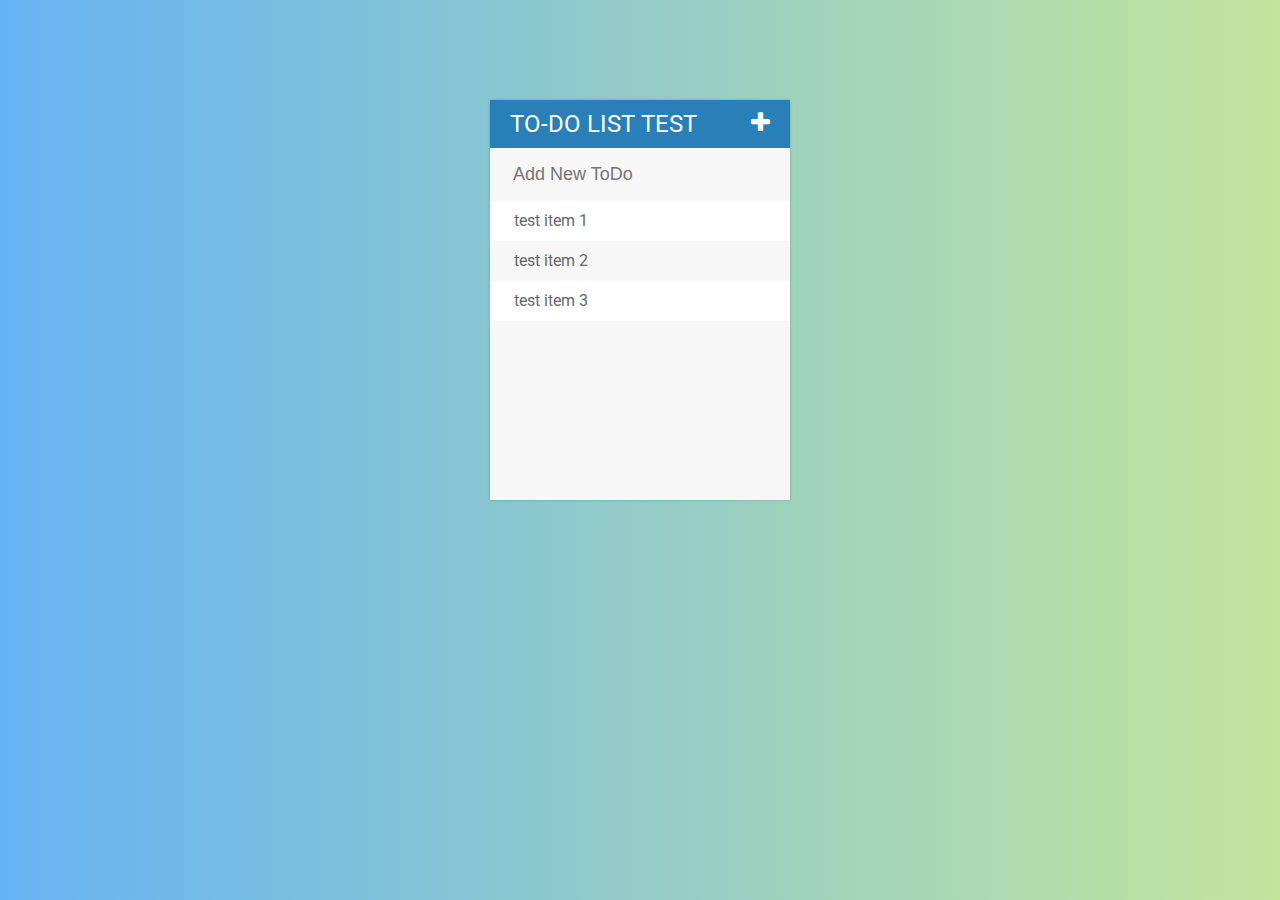
<file: JSTutorial/todo/index.html>
<!-- ******************************************
*  Author : Author   
*  Created On : Fri Aug 04 2017
*  File : index.html
******************************************* -->

<!DOCTYPE html>
<html lang="en">

  <head>
    <meta charset="UTF-8">
    <meta name="author" content="Author">
    <title>To-Do List</title>
    <link rel="stylesheet" type="text/css" href="assets/css/todos.css">
    <link rel="stylesheet" type="text/css" href="https://cdnjs.cloudflare.com/ajax/libs/font-awesome/4.7.0/css/font-awesome.min.css">
    <link href="https://fonts.googleapis.com/css?family=Roboto:400,500,700" rel="stylesheet">
    <script type="text/javascript" src="assets/js/lib/jquery-3.2.1.min.js"></script>
  </head>

  <body>
    <div class="container">
      <h1>To-Do List Test <i class="fa fa-plus"></i></h1>
      <input type="text" placeholder="Add New ToDo">
      <ul>
        <li><span><i class="fa fa-trash"></i></span>  test item 1</li>
        <li><span><i class="fa fa-trash"></i></span>  test item 2</li>
        <li><span><i class="fa fa-trash"></i></span>  test item 3</li>
      </ul>
    </div>


    <script type="text/javascript" src="assets/js/todos.js"></script>
</body>

</html>
</file>
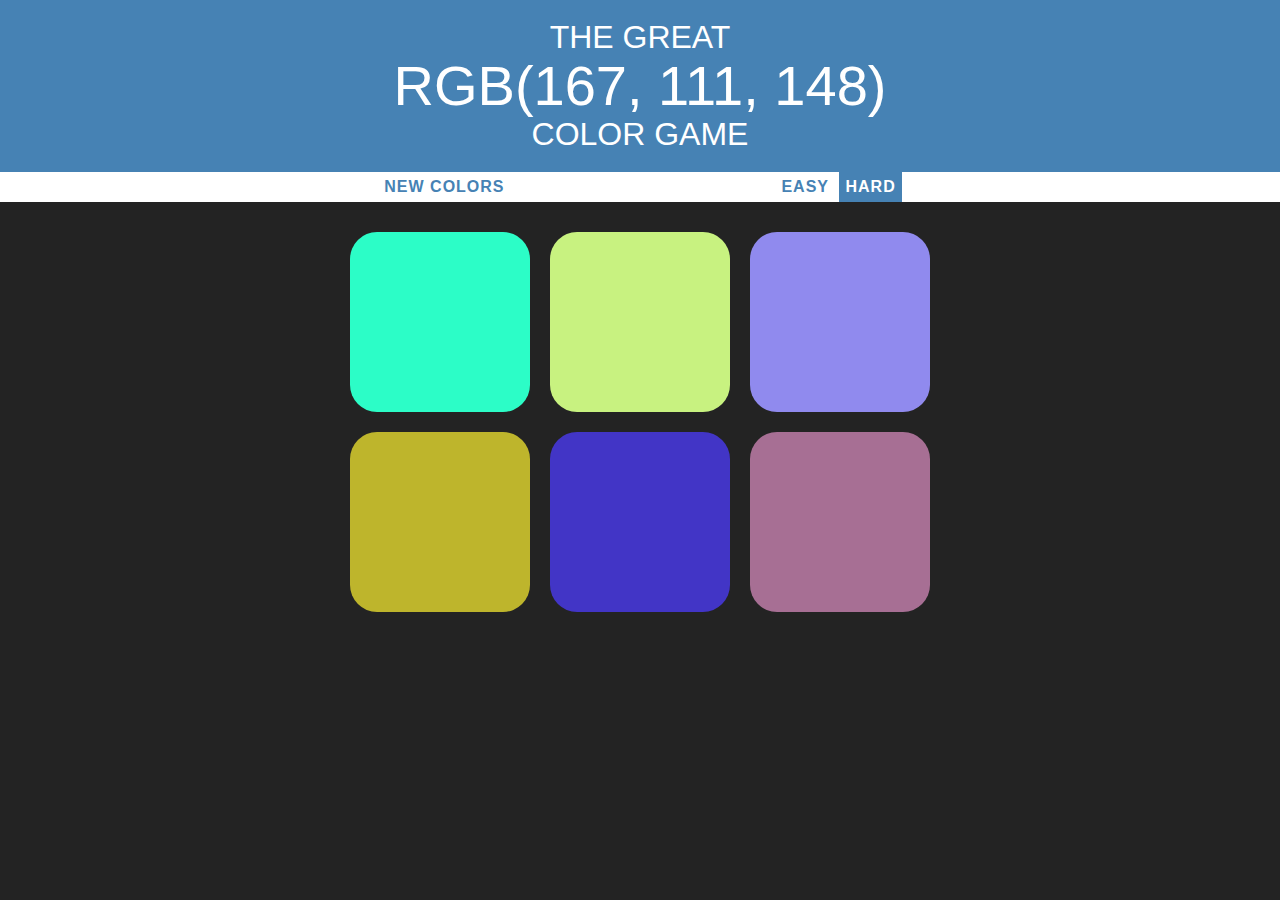
<file: JSTutorial/colorGame/colorGame.html>
<!-- ******************************************
*  Author : Author   
*  Created On : Mon Jul 31 2017
*  File : colorGame.html
******************************************* -->

<!DOCTYPE html>
<html lang="en">

<head>
    <meta charset="UTF-8">
    <meta name="author" content="Author">
    <title>Color Game</title></title>
    <link rel="stylesheet" type="text/css" href="colorGame.css"
    <link href="https://fonts.googleapis.com/css?family=Roboto:400,500" rel="stylesheet">
</head>

<body>
  <h1>The Great 
    <br />
    <span id="colorDisplay">RGB</span> 
    <br />
    Color Game
  </h1>
  
  <div id="stripe">
    <button id="reset">New Colors</button>
    <span id="message"></span>
    <button class="mode">Easy</button>
    <button class="selected mode" id="hard">Hard</button>
  </div>

  <div id="container">
    <div class="square"></div>
    <div class="square"></div>
    <div class="square"></div>
    <div class="square"></div>
    <div class="square"></div>
    <div class="square"></div>
  </div>

  <script type="text/javascript" src="colorGame.js"></script>
</body>

</html>
</file>
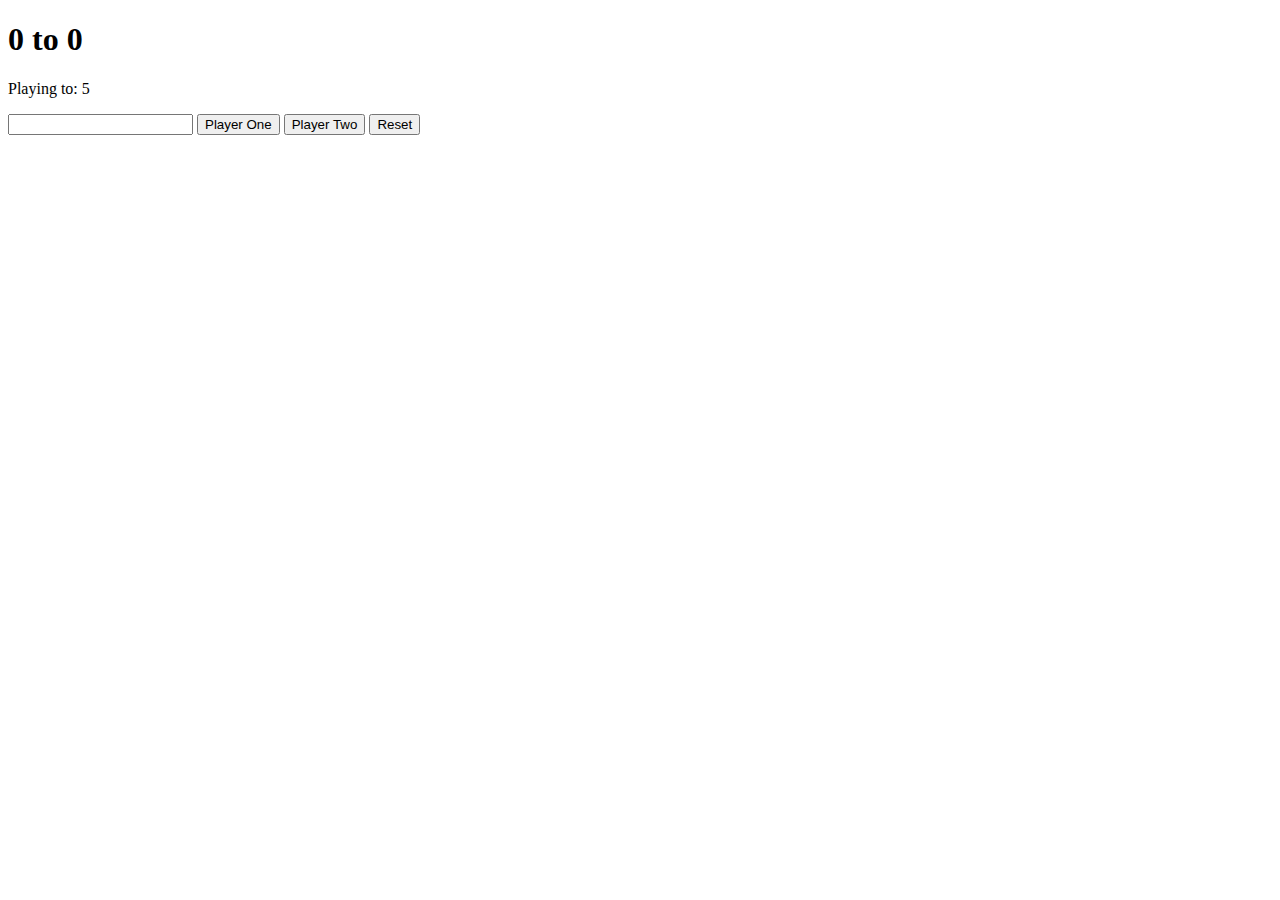
<file: JSTutorial/Intro/scorekeeper.html>
<!-- ******************************************
*  Author : Author   
*  Created On : Thu Jul 27 2017
*  File : scorekeeper.html
******************************************* -->

<!DOCTYPE html>
<html lang="en">

<head>
    <meta charset="UTF-8">
    <meta name="author" content="Author">
    <title>Scorekeeper</title>
    <link rel="stylesheet" type="text/css"href="scorekeeper.css">
</head>

<body>
    <h1><span id="p1Disp">0</span> to <span id="p2Disp">0</span></h1>

    <p>Playing to: <span id="playTo">5</span></p>
    <input type="number" /> 
    <button id="p1">Player One</button>
    <button id="p2">Player Two</button>
    <button id="r1">Reset</button>

    <script type="text/javascript" src="scorekeeper.js"></script>
</body>

</html>
</file>
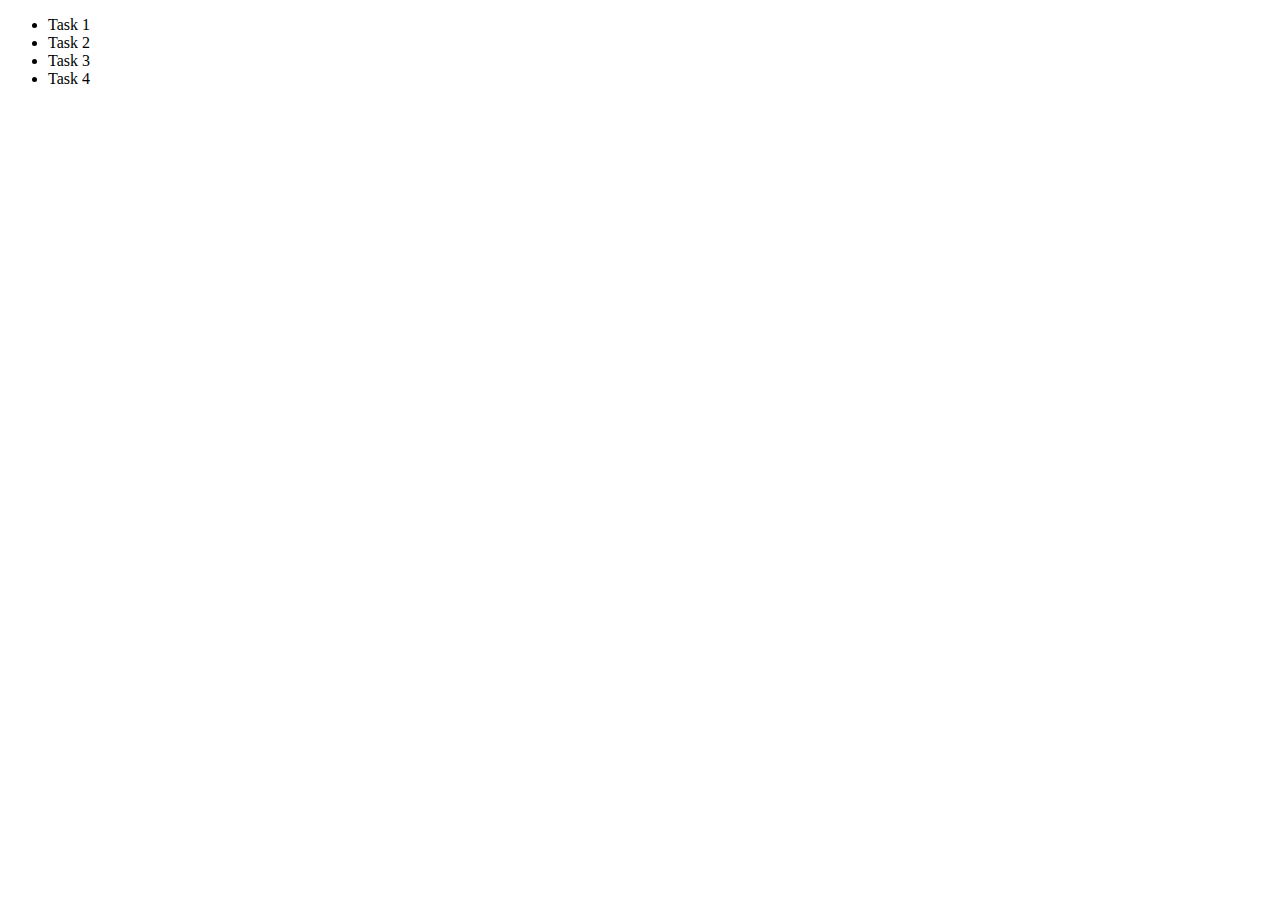
<file: JSTutorial/Intro/todo.html>
<!-- ******************************************
*  Author : Author   
*  Created On : Fri Jul 28 2017
*  File : todo.html
******************************************* -->

<!DOCTYPE html>
<html lang="en">

<head>
    <meta charset="UTF-8">
    <meta name="author" content="Author">
    <title>ToDo</title>
    <link rel="stylesheet" type="text/css" href="todo.css">
</head>

<body>
    <ul>
        <li>Task 1</li>
        <li>Task 2</li>
        <li>Task 3</li>
        <li>Task 4</li>
    </ul>

<script type="text/javascript" src="todo.js"></script>
</body>

</html>
</file>
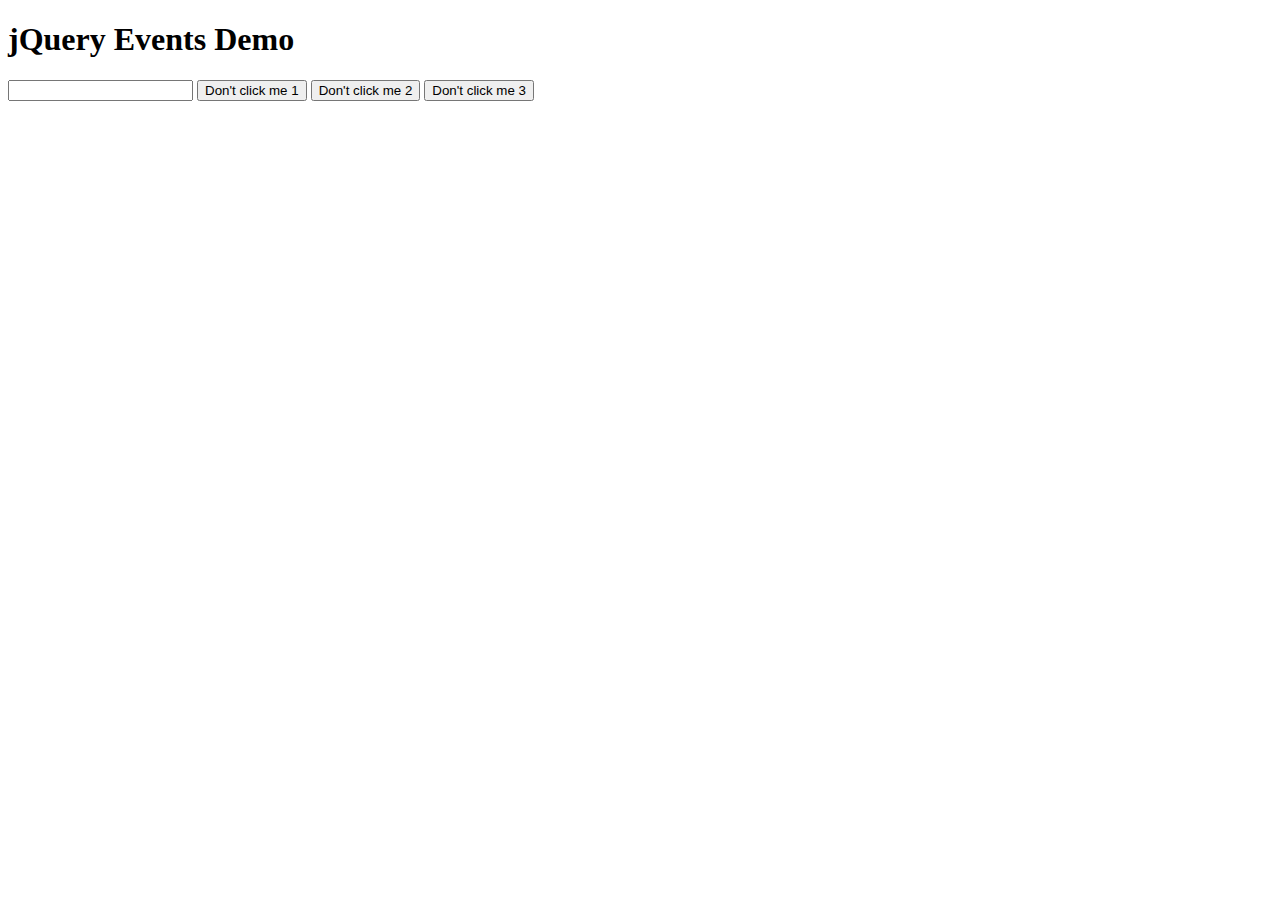
<file: JSTutorial/jQuery/events.html>
<!-- ******************************************
*  Author : Author   
*  Created On : Thu Aug 03 2017
*  File : methods.html
******************************************* -->

<!DOCTYPE html>
<html lang="en">

<head>
    <meta charset="UTF-8">
    <meta name="author" content="Author">
    <title>jQuery Events</title>
    <script
      src="http://code.jquery.com/jquery-2.2.4.min.js"
      integrity="sha256-BbhdlvQf/xTY9gja0Dq3HiwQF8LaCRTXxZKRutelT44="
      crossorigin="anonymous">
    </script>
    
</head>

<body>
  <h1>jQuery Events Demo</h1>
  <input type="text">
  <button>Don't click me 1</button>
  <button>Don't click me 2</button>
  <button>Don't click me 3</button>

</body>

</html>
</file>
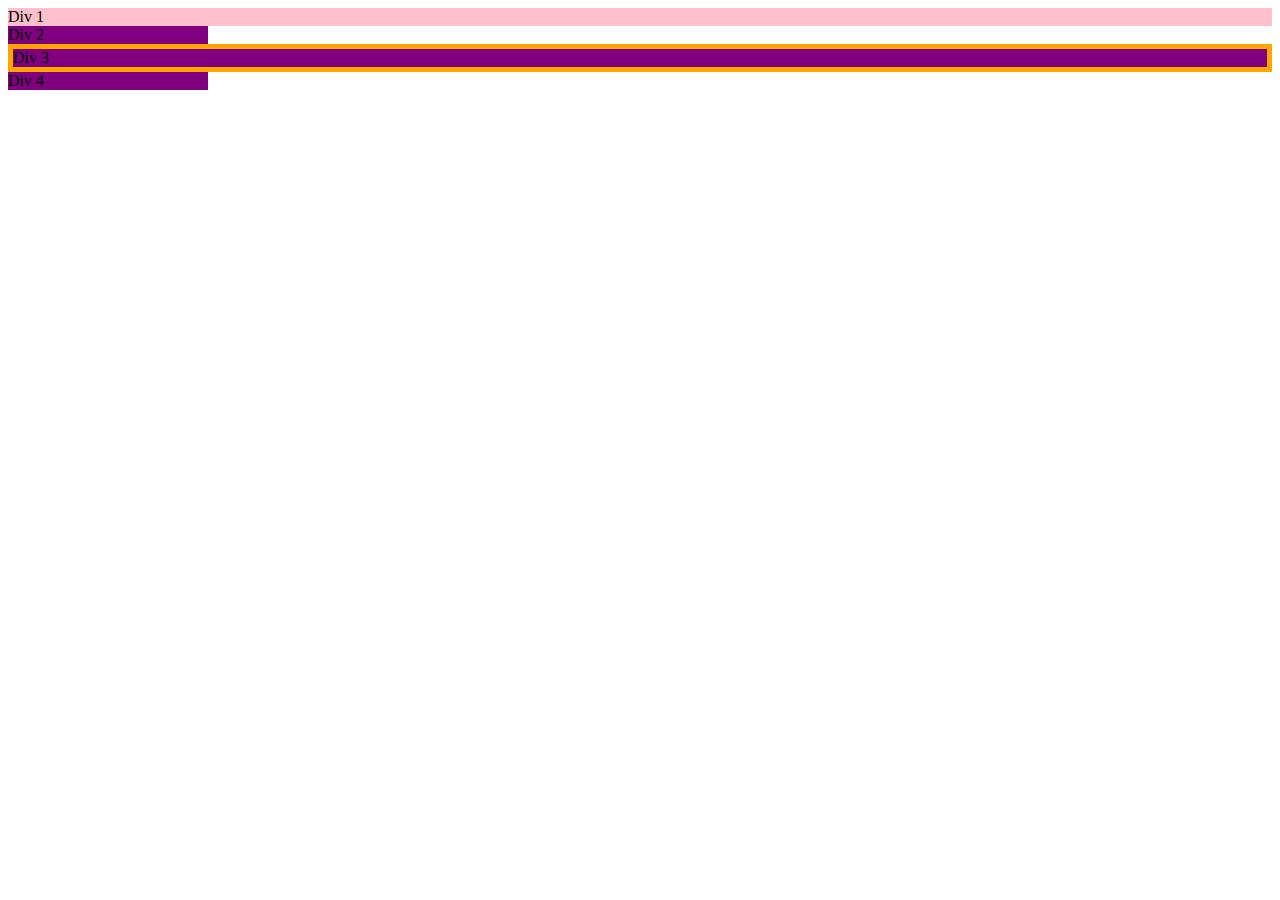
<file: JSTutorial/jQuery/exercise.html>
<!-- ******************************************
*  Author : Author   
*  Created On : Thu Aug 03 2017
*  File : exercise.html
******************************************* -->

<!DOCTYPE html>
<html lang="en">

<head>
    <meta charset="UTF-8">
	    <meta name="author" content="Author">
	    <title>jQuery Exercise</title>
    
    <script
      src="http://code.jquery.com/jquery-2.2.4.min.js"
      integrity="sha256-BbhdlvQf/xTY9gja0Dq3HiwQF8LaCRTXxZKRutelT44="
      crossorigin="anonymous">
    </script>
</head>

<body>
    <div>Div 1</div>
    <div class="highlight">Div 2</div>
    <div id="third">Div 3</div>
    <div class="highlight">Div 4</div>

    <script type="text/javascript" src="exercise.js"></script>
</body>

</html>
</file>
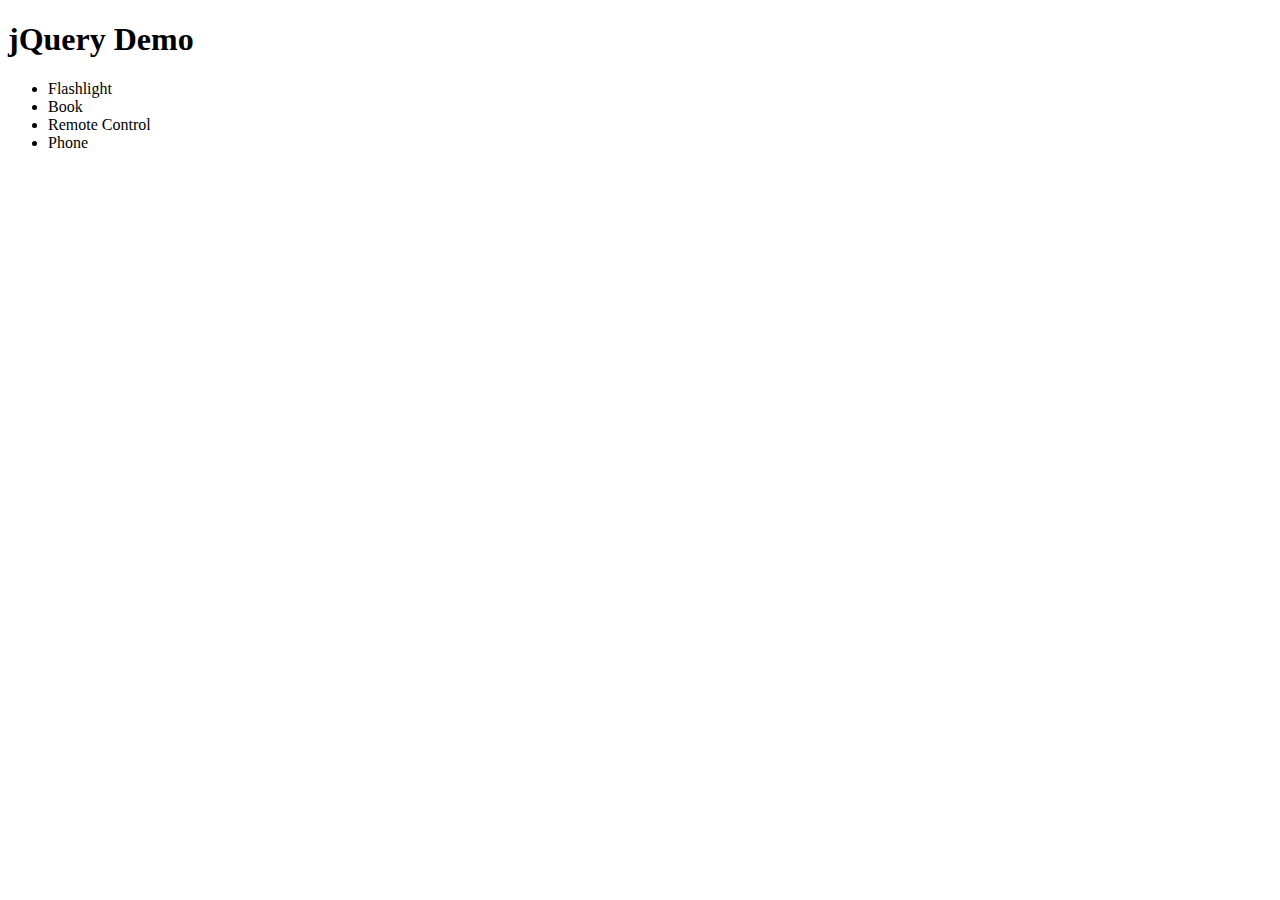
<file: JSTutorial/jQuery/jQueryTest.html>
<!-- ******************************************
*  Author : Author   
*  Created On : Thu Aug 03 2017
*  File : jQueryTest.html
******************************************* -->

<!DOCTYPE html>
<html lang="en">

<head>
    <meta charset="UTF-8">
    <meta name="author" content="Author">
    <title>jQuery Demo</title>
    <script
      src="http://code.jquery.com/jquery-2.2.4.min.js"
      integrity="sha256-BbhdlvQf/xTY9gja0Dq3HiwQF8LaCRTXxZKRutelT44="
      crossorigin="anonymous">
    </script>
</head>

<body>
  <h1>jQuery Demo</h1>
    <ul>
        <li>Flashlight</li>
        <li id="red">Book</li>
        <li>Remote Control</li>
        <li>Phone</li>
    </ul>
</body>

</html>
</file>
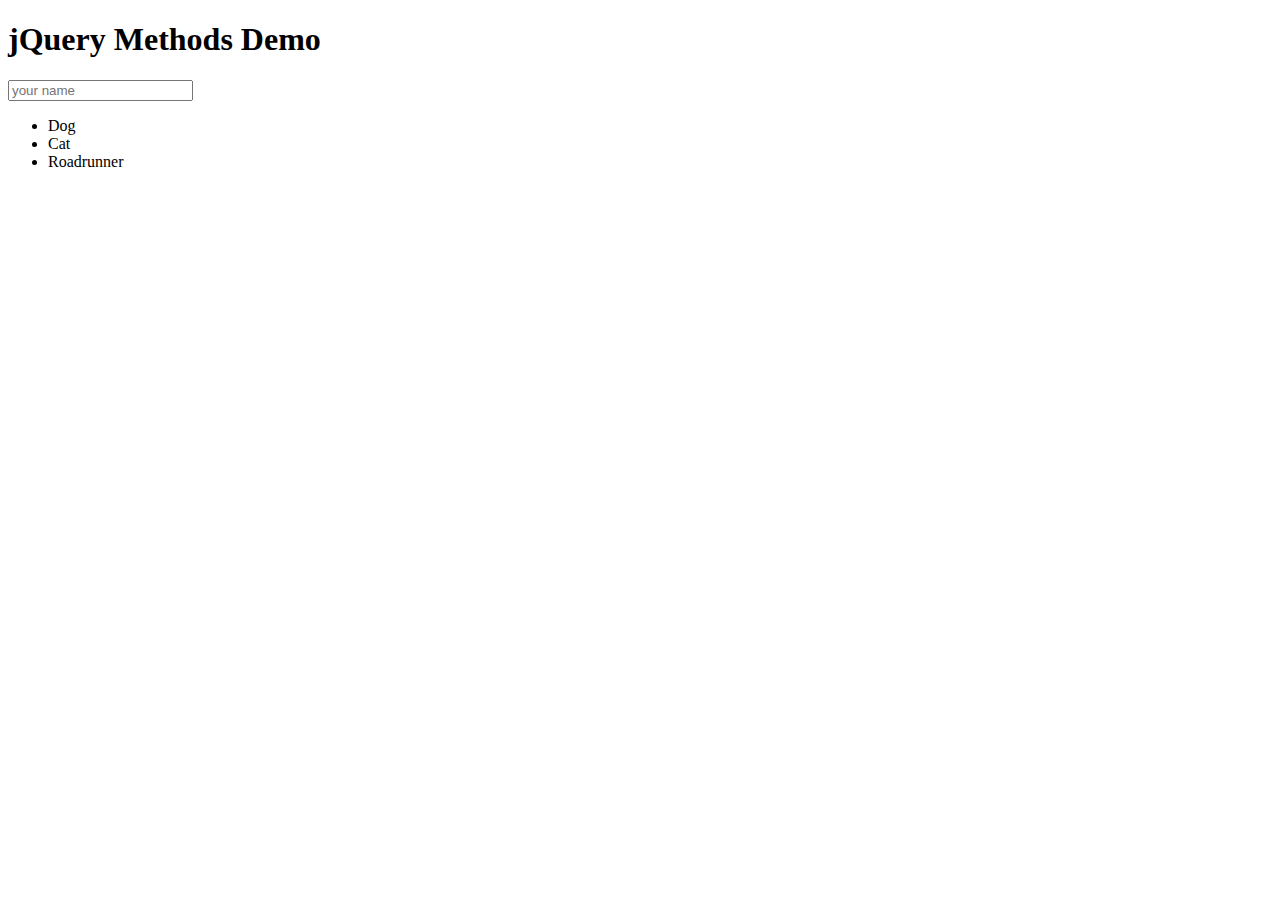
<file: JSTutorial/jQuery/methods.html>
<!-- ******************************************
*  Author : Author   
*  Created On : Thu Aug 03 2017
*  File : methods.html
******************************************* -->

<!DOCTYPE html>
<html lang="en">

<head>
    <meta charset="UTF-8">
    <meta name="author" content="Author">
    <title>Methods</title>
    <script
      src="http://code.jquery.com/jquery-2.2.4.min.js"
      integrity="sha256-BbhdlvQf/xTY9gja0Dq3HiwQF8LaCRTXxZKRutelT44="
      crossorigin="anonymous">
    </script>
    <style type="text/css">
      .correct {
        color: green;
      }
      .wrong {
        color: red;
        background-color: pink;
      }
      .done {
        color: gray;
        text-decoration: line-through;
      }
    </style>
</head>

<body>
  <h1>jQuery Methods Demo</h1>
  <input type="text" placeholder="your name">
  <ul>
    <li>Dog</li>
    <li>Cat</li>
    <li>Roadrunner</li>
  </ul>
</body>

</html>
</file>
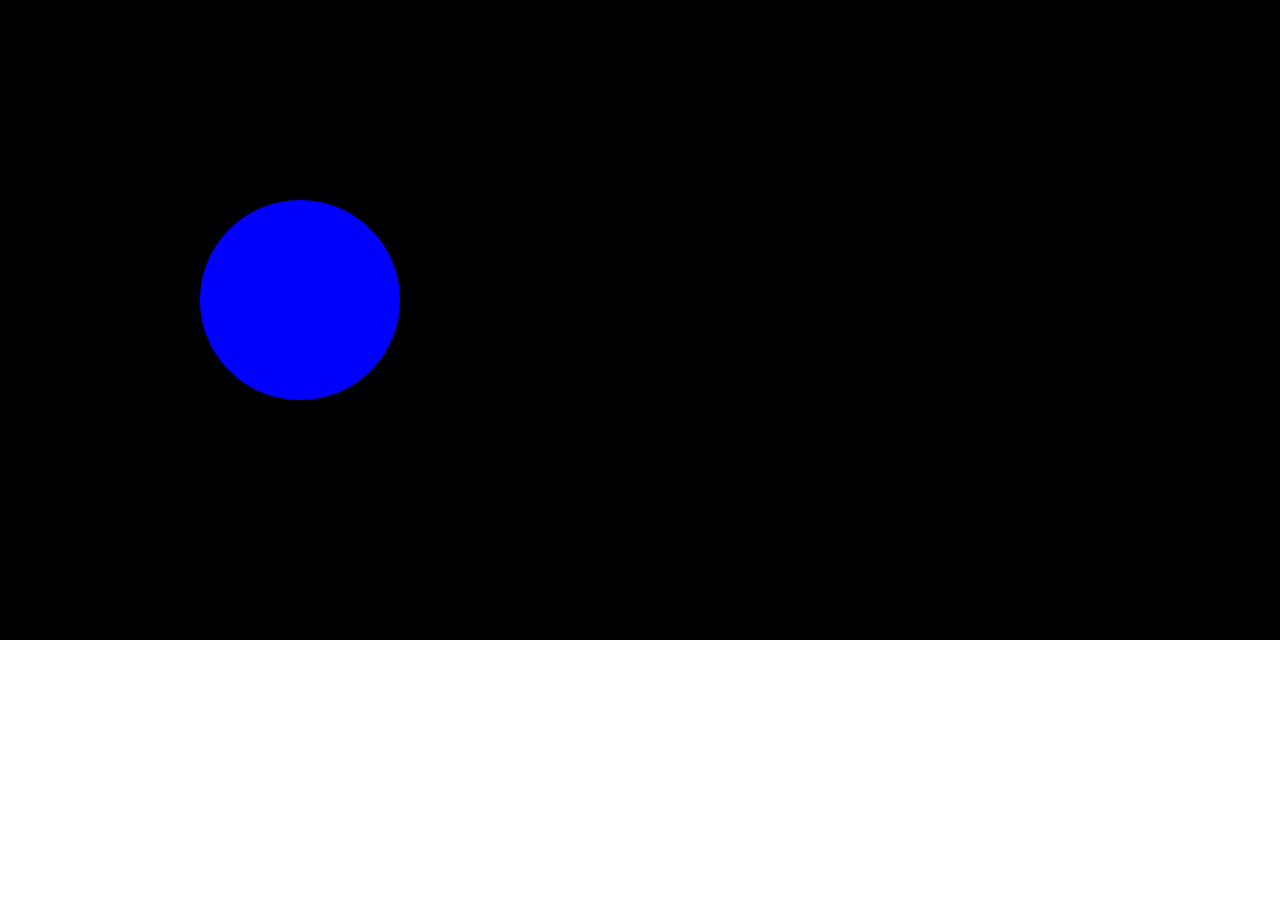
<file: JSTutorial/patatap/circles.html>
<!DOCTYPE html>
<html>
  <head>
    <title> </title>
    <link rel="stylesheet" type="text/css" href="circles.css">
    <script type="text/javascript" src="paper-full.js"></script>
    <!-- Note this is a paperscript type -->
    <script type="text/paperscript" canvas="myCanvas">
    	// Create a Paper.js Path to draw a line into it:
    	var path = new Path();
    	// Give the stroke a color
    	path.strokeColor = 'black';
    	var start = new Point(100, 100);
    	// Move to start and draw a line from there
    	path.moveTo(start);
    	// Note the plus operator on Point objects.
    	// PaperScript does that for us, and much more!
    	path.lineTo(start + [ 0, 200 ]);
    	var myCircle = new Path.Circle(new Point(300, 300), 100);
        myCircle.fillColor = 'blue';
    </script>
  </head>
  <body>
    <canvas id="myCanvas" resize></canvas>
  </body>
</html>
</file>
<file: JSTutorial/todo/assets/css/todos.css>
/******************************************
*  Author : Author   
*  Created On : Fri Aug 04 2017
*  File : todo.css
*******************************************/
.fa-plus {
  float: right;
}
body {
  font-family: Roboto;
  background: #c2e59c;  /* fallback for old browsers */
  background: -webkit-linear-gradient(left, #64b3f4, #c2e59c);
  background: -moz-linear-gradient(left, #64b3f4, #c2e59c);
  background: -o-linear-gradient(left, #64b3f4, #c2e59c);
  background: linear-gradient(to right, #64b3f4, #c2e59c);  /* Chrome 10-25, Safari 5.1-6 */ /* W3C, IE 10+/ Edge, Firefox 16+, Chrome 26+, Opera 12+, Safari 7+ */

}

h1 {
  background-color: #2980b9;
  color: white;
  padding: 10px 20px;
  margin: 0;
  text-transform: uppercase;
  font-size: 24px;
  font-weight: normal;

}

ul {
  list-style: none;
  margin: 0;
  padding: 0;
}

/*
line-height doesnt change font size, 
  only the amount of space the line takes.
This makes the text centered vertically.
*/
li {
  background-color: #fff;
  height: 40px;
  line-height: 40px;
  color: #666;
}

/*
The following gives every other li element the alternate background color
*/
li:nth-child(2n) {
  background-color: #f7f7f7;
}

span {
  background-color: #e74c3c;
  height: 40px;
  margin-right: 20px;
  text-align: center;
  color: white;
  width: 0;
  display: inline-block;
  transition: 0.2s linear;
  opacity: 0;
}

li:hover span {
  width: 40px;
  opacity: 1;
}
input {
  font-size: 18px;
  color: #2980b9;
  background-color: #f7f7f7;
  width: 100%;
  padding: 13px 13px 13px 20px;
  box-sizing: border-box;
  outline: none;
  border: 3px solid rgba(0,0,0,0);
  border-style: solid;
}

input:focus {
  background-color: #fff;
  border: 3px solid #2980b9;
  outline: none;
}

.container {
  width: 300px;
  height: 400px;
  margin: 100px auto;
  background-color: #f7f7f7;
  box-shadow: 0 0 3px rgba(0, 0, 0, 0.2);
}

.completed {
  color: gray;
  text-decoration: line-through;
}
</file>
<file: JSTutorial/Intro/scorekeeper.css>
/******************************************
*  Author : Author   
*  Created On : Thu Jul 27 2017
*  File : scorekeeper.css
*******************************************/
.winner {
  color: green;
}
</file>
<file: JSTutorial/Intro/todo.css>
/******************************************
*  Author : Author   
*  Created On : Mon Jul 31 2017
*  File : todo.css
*******************************************/
.done {
  text-decoration: line-through;
  opacity: 0.5;
}

.selected {
  color: green;
}
</file>
<file: JSTutorial/patatap/circles.css>
canvas {
  width: 100%;
  height: 100%;
  background: black;
  margin: 0;
}

body, html {
  width: 100%;

  margin: 0;
}
</file>
